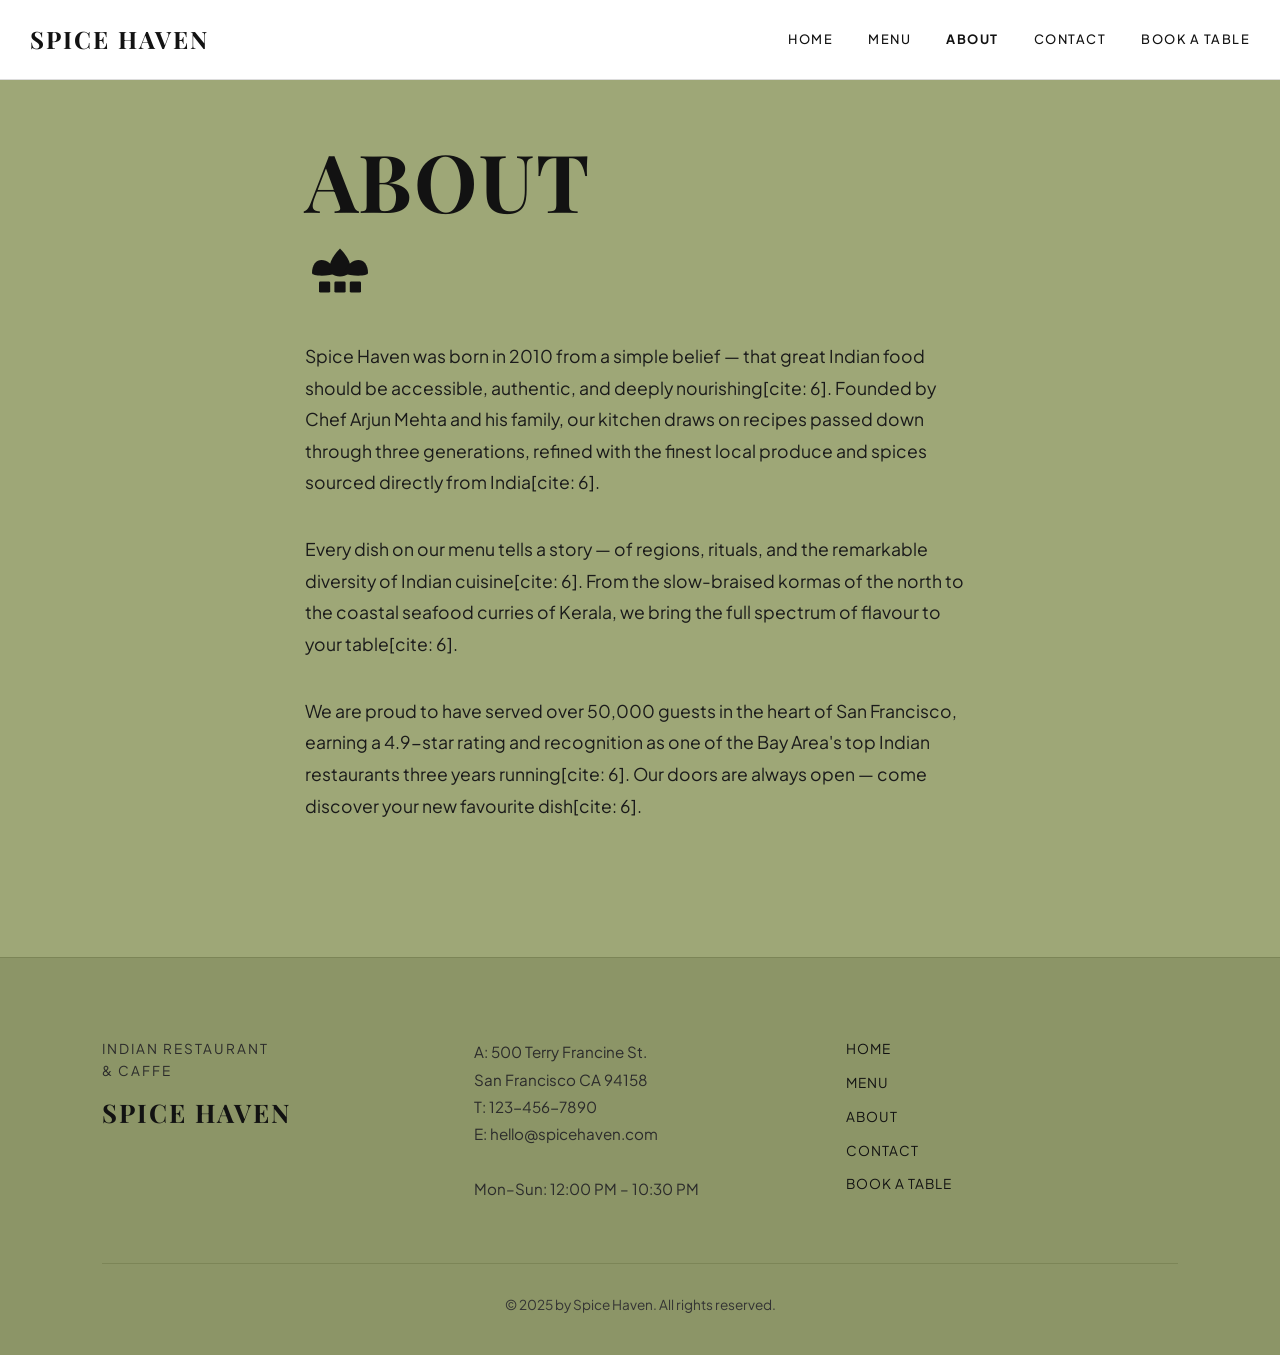
<file: about.html>
<!DOCTYPE html>
<html lang="en">
<head>
    <meta charset="UTF-8">
    <meta name="viewport" content="width=device-width, initial-scale=1.0">
    <title>About Us - Spice Haven</title>
    <!-- Google Fonts -->
    <link rel="preconnect" href="https://fonts.googleapis.com">
    <link rel="preconnect" href="https://fonts.gstatic.com" crossorigin>
    <link href="https://fonts.googleapis.com/css2?family=Playfair+Display:wght@700&family=Plus+Jakarta+Sans:wght@400;500;600&display=swap" rel="stylesheet">
    <link rel="stylesheet" href="style.css">
    <style>
        
        body {
            background-color: #9ea777 !important;
            color: #121212 !important;
            font-family: 'Plus Jakarta Sans', sans-serif;
            margin: 0;
            padding: 0;
        }

        
        .navbar-about {
            background-color: #ffffff !important;
            border-bottom: 1px solid #dcdcdc !important;
            padding: 20px 30px;
            display: flex;
            justify-content: space-between;
            align-items: center;
            position: sticky;
            top: 0;
            z-index: 1000;
        }

        .navbar-about .nav-brand a {
            color: #121212 !important;
            font-family: 'Playfair Display', serif;
            font-size: 1.5rem;
            font-weight: 700;
            letter-spacing: 2px;
            text-decoration: none;
        }

        .navbar-about .nav-menu a {
            color: #121212 !important;
            font-weight: 500;
        }

        
        .about-container {
            max-width: 720px;
            margin: 0 auto;
            padding: 60px 25px 100px;
        }

        .about-title {
            font-family: 'Playfair Display', serif;
            font-size: clamp(3.5rem, 8vw, 5rem);
            font-weight: 700;
            color: #121212;
            letter-spacing: 2px;
            margin: 0 0 25px 0;
            line-height: 1;
        }

         
        .about-logo-icon {
            width: 70px;
            height: auto;
            margin-bottom: 40px;
            display: block;
        }

        
        .about-paragraph {
            font-size: 1.1rem;
            line-height: 1.8;
            color: #1a1a1a;
            margin-bottom: 35px;
            font-weight: 400;
        }

        @media (max-width: 768px) {
            .about-container {
                padding: 40px 20px 80px;
            }
            .about-paragraph {
                font-size: 1.05rem;
                line-height: 1.75;
            }
        }
    </style>
</head>
<body>

    
    <nav class="navbar navbar-about">
        <div class="nav-brand"><a href="index.html">SPICE HAVEN</a></div>
        <div class="nav-menu" id="navMenu">
            <a href="index.html">HOME</a>
            <a href="menu.html">MENU</a>
            <a href="about.html" class="active" style="font-weight: bold;">ABOUT</a>
            <a href="contact.html">CONTACT</a>
            <a href="book-a-table.html">BOOK A TABLE</a>
        </div>
        <button class="nav-toggle" id="navToggle" aria-label="Toggle Navigation">
            <span style="background-color:#121212;"></span>
            <span style="background-color:#121212;"></span>
            <span style="background-color:#121212;"></span>
        </button>
    </nav>

    
    <main class="about-container">
        <h1 class="about-title">ABOUT</h1>

        
        <svg class="about-logo-icon" viewBox="0 0 100 80" fill="#121212">
            
            <path d="M 10,40 C 10,15 35,15 45,40 C 35,45 10,45 10,40 Z" />
        
            <path d="M 50,5 C 30,25 30,45 50,45 C 70,45 70,25 50,5 Z" />
            
            <path d="M 90,40 C 90,15 65,15 55,40 C 65,45 90,45 90,40 Z" />
            
            <rect x="20" y="52" width="16" height="16" rx="2" />
            <rect x="42" y="52" width="16" height="16" rx="2" />
            <rect x="64" y="52" width="16" height="16" rx="2" />
        </svg>

        <p class="about-paragraph">
            Spice Haven was born in 2010 from a simple belief — that great Indian food should be accessible, authentic, and deeply nourishing[cite: 6]. Founded by Chef Arjun Mehta and his family, our kitchen draws on recipes passed down through three generations, refined with the finest local produce and spices sourced directly from India[cite: 6].
        </p>

        <p class="about-paragraph">
            Every dish on our menu tells a story — of regions, rituals, and the remarkable diversity of Indian cuisine[cite: 6]. From the slow-braised kormas of the north to the coastal seafood curries of Kerala, we bring the full spectrum of flavour to your table[cite: 6].
        </p>

        <p class="about-paragraph">
            We are proud to have served over 50,000 guests in the heart of San Francisco, earning a 4.9-star rating and recognition as one of the Bay Area's top Indian restaurants three years running[cite: 6]. Our doors are always open — come discover your new favourite dish[cite: 6].
        </p>
    </main>

    <!-- Footer -->
    <footer class="footer" style="background-color: #8c9567; color: #121212; border-top: 1px solid #7c8557;">
        <div class="footer-inner">
            <div class="footer-col">
                <p class="sub-title" style="color: #2b2b2b;">INDIAN RESTAURANT<br>&amp; CAFFE</p>
                <b class="brand-title" style="color: #121212;">SPICE HAVEN</b>
            </div>
            <div class="footer-col info" style="color: #2b2b2b;">
                A: 500 Terry Francine St.<br>
                San Francisco CA 94158<br>
                T: 123-456-7890<br>
                E: hello@spicehaven.com<br><br>
                Mon–Sun: 12:00 PM – 10:30 PM
            </div>
            <div class="footer-col links">
                <a href="index.html" style="color:#121212;">HOME</a>
                <a href="menu.html" style="color:#121212;">MENU</a>
                <a href="about.html" style="color:#121212;">ABOUT</a>
                <a href="contact.html" style="color:#121212;">CONTACT</a>
                <a href="book-a-table.html" style="color:#121212;">BOOK A TABLE</a>
            </div>
        </div>
        <div class="footer-bottom" style="border-top: 1px solid #7c8557; color: #333333;">
            <p>© 2025 by Spice Haven. All rights reserved.</p>
        </div>
    </footer>

    <script src="script.js"></script>
</body>
</html>
</file>
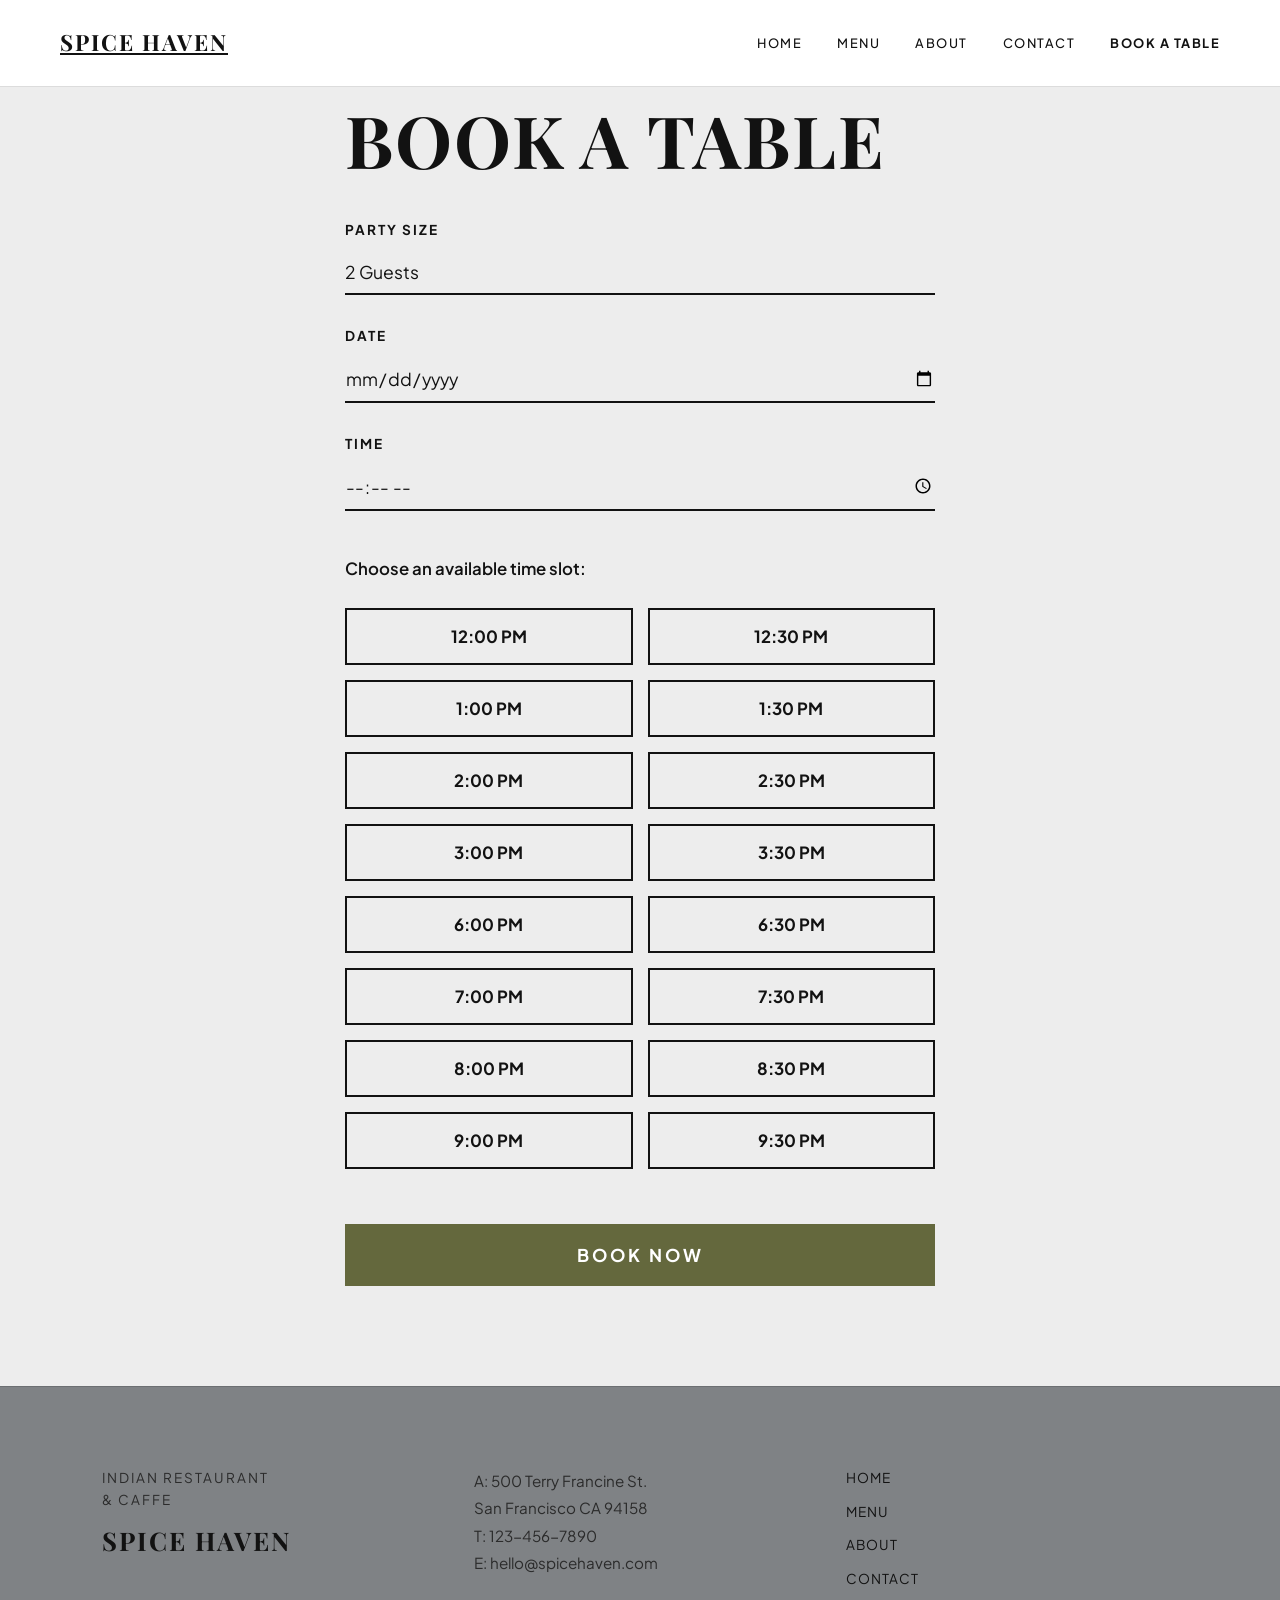
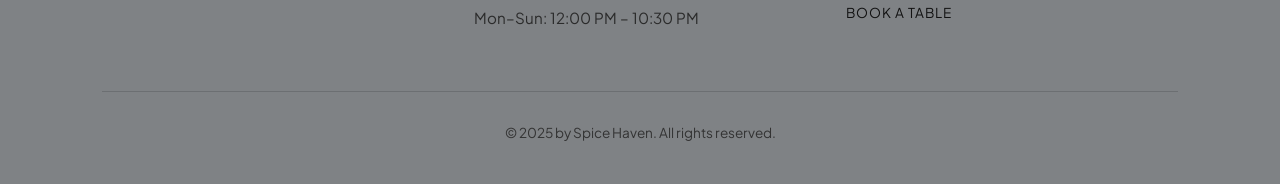
<file: book-a-table.html>
<!DOCTYPE html>
<html lang="en">
<head>
    <meta charset="UTF-8">
    <meta name="viewport" content="width=device-width, initial-scale=1.0">
    <title>Book a Table - Spice Haven</title>
    
    <link rel="preconnect" href="https://fonts.googleapis.com">
    <link rel="preconnect" href="https://fonts.gstatic.com" crossorigin>
    <link href="https://fonts.googleapis.com/css2?family=Playfair+Display:wght@700&family=Plus+Jakarta+Sans:wght@400;500;600;700&display=swap" rel="stylesheet">
    <link rel="stylesheet" href="style.css">
    <style>
        body {
            background-color: #ededed !important;
            color: #121212 !important;
            font-family: 'Plus Jakarta Sans', sans-serif;
            margin: 0;
            padding: 0;
        }

        .booking-container {
            max-width: 650px;
            margin: 0 auto;
            padding: 100px 30px 100px;
        }

        .booking-title {
            font-family: 'Playfair Display', serif;
            font-size: clamp(3rem, 7vw, 4.5rem);
            font-weight: 700;
            color: #121212;
            letter-spacing: 2px;
            margin: 0 0 40px 0;
            line-height: 1.1;
            text-transform: uppercase;
        }

        .form-group {
            margin-bottom: 30px;
        }

        .form-label {
            display: block;
            font-size: 0.85rem;
            font-weight: 700;
            letter-spacing: 2px;
            text-transform: uppercase;
            color: #121212;
            margin-bottom: 10px;
        }

        .form-control {
            width: 100%;
            background: transparent;
            border: none;
            border-bottom: 2px solid #121212;
            padding: 10px 0;
            font-size: 1.1rem;
            font-family: 'Plus Jakarta Sans', sans-serif;
            color: #121212;
            outline: none;
            border-radius: 0;
        }

        select.form-control {
            cursor: pointer;
            appearance: none;
            -webkit-appearance: none;
        }

        .time-slot-heading {
            font-size: 1.05rem;
            font-weight: 600;
            color: #121212;
            margin: 45px 0 25px 0;
        }

        /* شبكة مواعيد الحجز المتاحة */
        .time-slots-grid {
            display: grid;
            grid-template-columns: 1fr 1fr;
            gap: 15px;
            margin-bottom: 45px;
        }

        .time-slot-btn {
            background-color: transparent;
            border: 2px solid #121212;
            padding: 16px 10px;
            text-align: center;
            font-size: 1.05rem;
            font-weight: 700;
            color: #121212;
            cursor: pointer;
            transition: all 0.2s ease;
            font-family: 'Plus Jakarta Sans', sans-serif;
        }

        .time-slot-btn:hover,
        .time-slot-btn.selected {
            background-color: #121212;
            color: #ffffff;
        }

        /* زر الحجز باللون الزيتي */
        .btn-book-now {
            width: 100%;
            background-color: #64683d;
            color: #ffffff;
            border: none;
            padding: 20px;
            font-size: 1.1rem;
            font-weight: 700;
            letter-spacing: 3px;
            text-transform: uppercase;
            cursor: pointer;
            transition: background-color 0.3s ease;
            margin-top: 10px;
            font-family: 'Plus Jakarta Sans', sans-serif;
        }

        .btn-book-now:hover {
            background-color: #4f522f;
        }

        @media (max-width: 600px) {
            .booking-container {
                padding: 80px 20px 80px;
            }
            .time-slots-grid {
                gap: 10px;
            }
            .time-slot-btn {
                padding: 14px 5px;
                font-size: 0.95rem;
            }
        }
    </style>
</head>
<body>

    <!-- Top Navigation Bar -->
    <nav class="navbar" style="background-color: #ffffff !important; border-bottom: 1px solid #dcdcdc !important;">
        <div class="nav-brand"><a href="index.html" style="color: #121212 !important;">SPICE HAVEN</a></div>
        <div class="nav-menu" id="navMenu">
            <a href="index.html" style="color: #121212 !important;">HOME</a>
            <a href="menu.html" style="color: #121212 !important;">MENU</a>
            <a href="about.html" style="color: #121212 !important;">ABOUT</a>
            <a href="contact.html" style="color: #121212 !important;">CONTACT</a>
            <a href="book-a-table.html" class="active" style="color: #121212 !important; font-weight: bold;">BOOK A TABLE</a>
        </div>
        <button class="nav-toggle" id="navToggle" aria-label="Toggle Navigation">
            <span style="background-color:#121212;"></span>
            <span style="background-color:#121212;"></span>
            <span style="background-color:#121212;"></span>
        </button>
    </nav>

    
    <main class="booking-container">
        <h1 class="booking-title">BOOK A TABLE</h1>

        <form id="bookingForm" onsubmit="event.preventDefault(); alert('Table booked successfully!');">
            
            
            <div class="form-group">
                <label class="form-label">PARTY SIZE</label>
                <select class="form-control" required>
                    <option value="1">1 Guest</option>
                    <option value="2" selected>2 Guests</option>
                    <option value="3">3 Guests</option>
                    <option value="4">4 Guests</option>
                    <option value="5">5 Guests</option>
                    <option value="6">6+ Guests</option>
                </select>
            </div>

            
            <div class="form-group">
                <label class="form-label">DATE</label>
                <input type="date" class="form-control" required>
            </div>

     
            <div class="form-group">
                <label class="form-label">TIME</label>
                <input type="time" class="form-control" required>
            </div>

            
            <div class="time-slot-heading">Choose an available time slot:</div>

            <div class="time-slots-grid">
                <button type="button" class="time-slot-btn">12:00 PM</button>
                <button type="button" class="time-slot-btn">12:30 PM</button>
                <button type="button" class="time-slot-btn">1:00 PM</button>
                <button type="button" class="time-slot-btn">1:30 PM</button>
                <button type="button" class="time-slot-btn">2:00 PM</button>
                <button type="button" class="time-slot-btn">2:30 PM</button>
                <button type="button" class="time-slot-btn">3:00 PM</button>
                <button type="button" class="time-slot-btn">3:30 PM</button>
                <button type="button" class="time-slot-btn">6:00 PM</button>
                <button type="button" class="time-slot-btn">6:30 PM</button>
                <button type="button" class="time-slot-btn">7:00 PM</button>
                <button type="button" class="time-slot-btn">7:30 PM</button>
                <button type="button" class="time-slot-btn">8:00 PM</button>
                <button type="button" class="time-slot-btn">8:30 PM</button>
                <button type="button" class="time-slot-btn">9:00 PM</button>
                <button type="button" class="time-slot-btn">9:30 PM</button>
            </div>

            <!-- SUBMIT BUTTON -->
            <button type="submit" class="btn-book-now">BOOK NOW</button>

        </form>
    </main>

    <!-- Footer -->
    <footer class="footer" style="background-color: #7f8285; color: #121212; border-top: 1px solid #6c6f72;">
        <div class="footer-inner">
            <div class="footer-col">
                <p class="sub-title" style="color: #2b2b2b;">INDIAN RESTAURANT<br>&amp; CAFFE</p>
                <b class="brand-title" style="color: #121212;">SPICE HAVEN</b>
            </div>
            <div class="footer-col info" style="color: #2b2b2b;">
                A: 500 Terry Francine St.<br>
                San Francisco CA 94158<br>
                T: 123-456-7890<br>
                E: hello@spicehaven.com<br><br>
                Mon–Sun: 12:00 PM – 10:30 PM
            </div>
            <div class="footer-col links">
                <a href="index.html" style="color:#121212;">HOME</a>
                <a href="menu.html" style="color:#121212;">MENU</a>
                <a href="about.html" style="color:#121212;">ABOUT</a>
                <a href="contact.html" style="color:#121212;">CONTACT</a>
                <a href="book-a-table.html" style="color:#121212;">BOOK A TABLE</a>
            </div>
        </div>
        <div class="footer-bottom" style="border-top: 1px solid #6c6f72; color: #333333;">
            <p>© 2025 by Spice Haven. All rights reserved.</p>
        </div>
    </footer>

    <script src="script.js"></script>
    <script>
    
        document.querySelectorAll('.time-slot-btn').forEach(button => {
            button.addEventListener('click', function() {
                document.querySelectorAll('.time-slot-btn').forEach(btn => btn.classList.remove('selected'));
                this.classList.add('selected');
            });
        });
    </script>
</body>
</html>
</file>
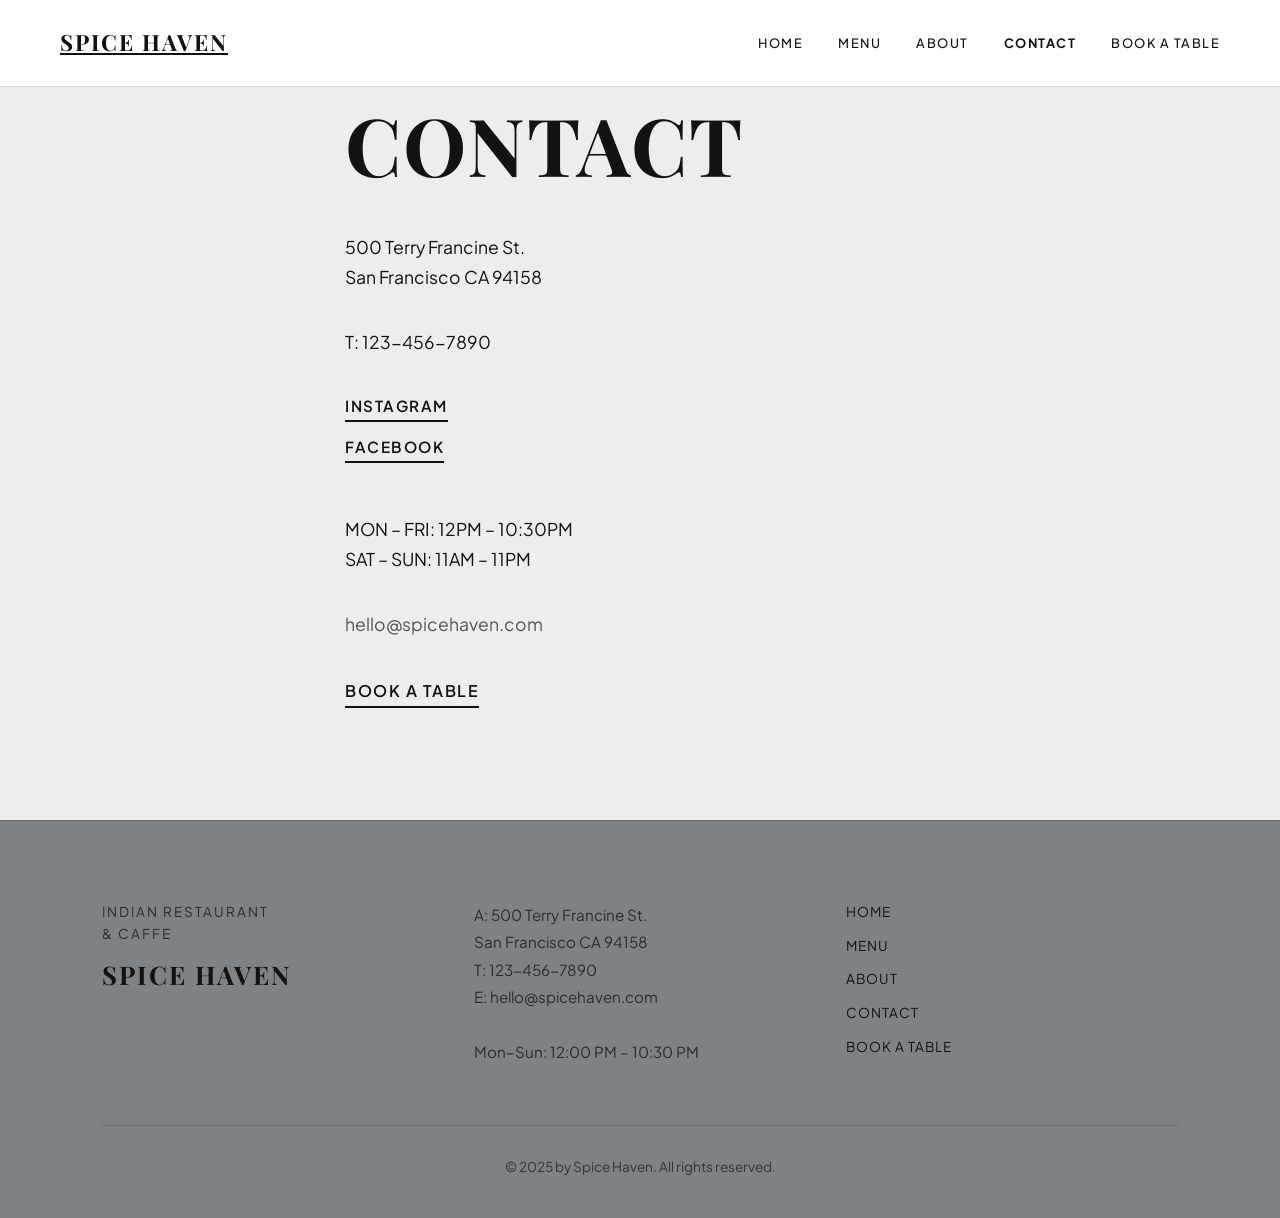
<file: contact.html>
<!DOCTYPE html>
<html lang="en">
<head>
    <meta charset="UTF-8">
    <meta name="viewport" content="width=device-width, initial-scale=1.0">
    <title>Contact - Spice Haven</title>
    
    <link rel="preconnect" href="https://fonts.googleapis.com">
    <link rel="preconnect" href="https://fonts.gstatic.com" crossorigin>
    <link href="https://fonts.googleapis.com/css2?family=Playfair+Display:wght@700&family=Plus+Jakarta+Sans:wght@400;500;600&display=swap" rel="stylesheet">
    <link rel="stylesheet" href="style.css">
    <style>
        body {
            background-color: #ededed !important;
            color: #121212 !important;
            font-family: 'Plus Jakarta Sans', sans-serif;
            margin: 0;
            padding: 0;
        }

        .contact-container {
            max-width: 650px;
            margin: 0 auto;
            padding: 100px 30px 100px;   
        }

        .contact-title {
            font-family: 'Playfair Display', serif;
            font-size: clamp(3.5rem, 8vw, 5rem);
            font-weight: 700;
            color: #121212;
            letter-spacing: 2px;
            margin: 0 0 45px 0;
            line-height: 1.1; 
            text-transform: uppercase;
        }

        .contact-block {
            margin-bottom: 35px;
            font-size: 1.1rem;
            line-height: 1.7;
            color: #121212;
        }

        .contact-link {
            display: inline-block;
            color: #121212;
            text-decoration: none;
            font-weight: 600;
            letter-spacing: 1.5px;
            border-bottom: 2px solid #121212;
            padding-bottom: 2px;
            margin-bottom: 12px;
            font-size: 0.95rem;
            text-transform: uppercase;
        }

        .contact-email {
            color: #555555;
            font-size: 1.1rem;
            margin-top: 35px;
            margin-bottom: 40px;
            display: block;
            text-decoration: none;
        }

        @media (max-width: 768px) {
            .contact-container {
                padding: 80px 20px 80px;
            }
        }
    </style>
</head>
<body>

    <!-- Top White Navigation Bar -->
    <nav class="navbar" style="background-color: #ffffff !important; border-bottom: 1px solid #dcdcdc !important;">
        <div class="nav-brand"><a href="index.html" style="color: #121212 !important;">SPICE HAVEN</a></div>
        <div class="nav-menu" id="navMenu">
            <a href="index.html" style="color: #121212 !important;">HOME</a>
            <a href="menu.html" style="color: #121212 !important;">MENU</a>
            <a href="about.html" style="color: #121212 !important;">ABOUT</a>
            <a href="contact.html" class="active" style="color: #121212 !important; font-weight: bold;">CONTACT</a>
            <a href="book-a-table.html" style="color: #121212 !important;">BOOK A TABLE</a>
        </div>
        <button class="nav-toggle" id="navToggle" aria-label="Toggle Navigation">
            <span style="background-color:#121212;"></span>
            <span style="background-color:#121212;"></span>
            <span style="background-color:#121212;"></span>
        </button>
    </nav>

    <!-- Main Contact Content -->
    <main class="contact-container">
        <h1 class="contact-title">CONTACT</h1>

        <div class="contact-block">
            500 Terry Francine St.<br>
            San Francisco CA 94158
        </div>

        <div class="contact-block">
            T: 123-456-7890
        </div>

        <div style="margin-top: 35px; margin-bottom: 35px;">
            <div><a href="#!" class="contact-link">INSTAGRAM</a></div>
            <div><a href="#!" class="contact-link">FACEBOOK</a></div>
        </div>

        <div class="contact-block" style="margin-top: 40px;">
            MON – FRI: 12PM – 10:30PM<br>
            SAT – SUN: 11AM – 11PM
        </div>

        <a href="mailto:hello@spicehaven.com" class="contact-email">hello@spicehaven.com</a>

        <div>
            <a href="book-a-table.html" class="contact-link" style="font-size: 1rem;">BOOK A TABLE</a>
        </div>
    </main>

    <!-- Footer -->
    <footer class="footer" style="background-color: #7f8285; color: #121212; border-top: 1px solid #6c6f72;">
        <div class="footer-inner">
            <div class="footer-col">
                <p class="sub-title" style="color: #2b2b2b;">INDIAN RESTAURANT<br>&amp; CAFFE</p>
                <b class="brand-title" style="color: #121212;">SPICE HAVEN</b>
            </div>
            <div class="footer-col info" style="color: #2b2b2b;">
                A: 500 Terry Francine St.<br>
                San Francisco CA 94158<br>
                T: 123-456-7890<br>
                E: hello@spicehaven.com<br><br>
                Mon–Sun: 12:00 PM – 10:30 PM
            </div>
            <div class="footer-col links">
                <a href="index.html" style="color:#121212;">HOME</a>
                <a href="menu.html" style="color:#121212;">MENU</a>
                <a href="about.html" style="color:#121212;">ABOUT</a>
                <a href="contact.html" style="color:#121212;">CONTACT</a>
                <a href="book-a-table.html" style="color:#121212;">BOOK A TABLE</a>
            </div>
        </div>
        <div class="footer-bottom" style="border-top: 1px solid #6c6f72; color: #333333;">
            <p>© 2025 by Spice Haven. All rights reserved.</p>
        </div>
    </footer>

    <script src="script.js"></script>
</body>
</html>
</file>
<file: style.css>
:root {
    --bg-dark: #101010;
    --text-white: #ffffff;
    --text-gold: #c2a373;
    --text-gray: #a0a0a0;
    --border-dark: #222222;
    --font-playfair: 'Playfair Display', serif;
    --font-jakarta: 'Plus Jakarta Sans', sans-serif;
}

* {
    margin: 0;
    padding: 0;
    box-sizing: border-box;
}

body {
    background-color: var(--bg-dark);
    color: var(--text-white);
    font-family: var(--font-jakarta);
    overflow-x: hidden;
    line-height: 1.6;
}

/* Navbar */
.navbar {
    position: fixed;
    top: 0;
    left: 0;
    width: 100%;
    display: flex;
    justify-content: space-between;
    align-items: center;
    padding: 25px 60px;
    background: rgba(16, 16, 16, 0.85);
    backdrop-filter: blur(10px);
    z-index: 1000;
    border-bottom: 1px solid var(--border-dark);
}

.nav-brand {
    font-family: var(--font-playfair);
    font-size: 1.4rem;
    font-weight: 700;
    letter-spacing: 2px;
}

.nav-menu {
    display: flex;
    gap: 35px;
}

.nav-menu a {
    color: var(--text-white);
    text-decoration: none;
    font-size: 0.8rem;
    letter-spacing: 1.5px;
    font-weight: 500;
    transition: color 0.3s;
}

.nav-menu a:hover,
.nav-menu a.active {
    color: var(--text-gold);
}

.nav-toggle {
    display: none;
    flex-direction: column;
    gap: 5px;
    background: none;
    border: none;
    cursor: pointer;
}

.nav-toggle span {
    width: 24px;
    height: 2px;
    background-color: var(--text-white);
}


.hero-section {
    height: 100vh;
    display: flex;
    flex-direction: column;
    justify-content: center;
    align-items: center;
    text-align: center;
    position: relative;
    padding: 0 20px;
    
    background: linear-gradient(rgba(16, 16, 16, 0.55), rgba(16, 16, 16, 0.75)), 
                url('https://preview.themewagon.com/spicehaven/images/gallery-3.webp') no-repeat center center/cover;
}

.hero-subtitle {
    font-size: 0.85rem;
    letter-spacing: 3px;
    color: var(--text-gold);
    margin-bottom: 25px;
    text-transform: uppercase;
}

.hero-title {
    font-family: var(--font-playfair);
    font-size: clamp(3.2rem, 6vw, 5.5rem);
    line-height: 1.1;
    font-weight: 400;
    text-shadow: 0 4px 20px rgba(0, 0, 0, 0.6);
}

.hero-title em {
    font-style: italic;
    color: var(--text-gold);
}

.hero-scroll {
    position: absolute;
    bottom: 35px;
    display: flex;
    flex-direction: column;
    align-items: center;
    gap: 12px;
    font-size: 0.7rem;
    letter-spacing: 2px;
    color: var(--text-gray);
}

.scroll-line {
    width: 1px;
    height: 40px;
    background-color: var(--text-gold);
}


.menu-intro {
    padding: 120px 8%;
    max-width: 1250px;
    margin: 0 auto;
    display: grid;
    grid-template-columns: 1fr 2fr;
    gap: 60px;
    align-items: start;
}

.menu-intro-title {
    font-size: 2.2rem;
    letter-spacing: 2px;
    color: var(--text-gold);
    font-family: var(--font-playfair);
}

.menu-intro-content p {
    font-size: 1.1rem;
    color: #c0c0c0;
    margin-bottom: 35px;
    line-height: 1.8;
}

.btn-explore {
    display: inline-block;
    padding: 14px 36px;
    border: 1px solid var(--text-gold);
    color: var(--text-white);
    text-decoration: none;
    font-size: 0.8rem;
    letter-spacing: 2px;
    transition: all 0.3s;
}

.btn-explore:hover {
    background: var(--text-gold);
    color: var(--bg-dark);
}


.feature-banner {
    display: grid;
    grid-template-columns: 1fr 1fr;
    gap: 20px;
    padding: 0 4%;
    max-width: 1500px;
    margin: 0 auto 100px;
}

.feature-img-wrapper img {
    width: 100%;
    height: 520px;
    object-fit: cover;
    display: block;
}


.philosophy-section {
    padding: 100px 8%;
    max-width: 1250px;
    margin: 0 auto;
    display: grid;
    grid-template-columns: 1fr 1fr;
    gap: 60px;
    align-items: center;
}

.philosophy-title {
    font-family: var(--font-playfair);
    font-size: 3.2rem;
    line-height: 1.15;
    font-weight: 400;
}

.philosophy-content p {
    font-size: 1.05rem;
    color: #c0c0c0;
    margin-bottom: 35px;
    line-height: 1.8;
}

.btn-about {
    display: inline-block;
    padding: 14px 36px;
    border: 1px solid var(--text-gold);
    color: var(--text-white);
    text-decoration: none;
    font-size: 0.8rem;
    letter-spacing: 2px;
    transition: all 0.3s;
}

.btn-about:hover {
    background: var(--text-gold);
    color: var(--bg-dark);
}


.testimonial-section {
    background-color: #161616;
    padding: 90px 10%;
    text-align: center;
    margin: 80px 0;
    border-top: 1px solid var(--border-dark);
    border-bottom: 1px solid var(--border-dark);
}

.testimonial-box .quote {
    font-family: var(--font-playfair);
    font-size: 1.8rem;
    font-style: italic;
    color: #e0e0e0;
    max-width: 900px;
    margin: 0 auto 25px;
    line-height: 1.6;
}

.testimonial-box .author {
    font-size: 0.8rem;
    letter-spacing: 2px;
    color: var(--text-gold);
}

/* Insta Banner */
.insta-header {
    text-align: center;
    padding: 50px 20px 30px;
}

.insta-sub {
    font-size: 0.8rem;
    letter-spacing: 3px;
    color: var(--text-gold);
    margin-bottom: 12px;
}

.insta-link {
    font-family: var(--font-playfair);
    font-size: 1.5rem;
    color: var(--text-white);
    text-decoration: none;
    border-bottom: 1px solid var(--text-gold);
    padding-bottom: 4px;
}

/* Gallery Grid */
.gallery-container {
    padding: 20px 4% 100px;
    max-width: 1500px;
    margin: 0 auto;
}

.gallery-grid {
    display: grid;
    grid-template-columns: repeat(4, 1fr);
    gap: 15px;
}

.gallery-item {
    position: relative;
    height: 350px;
    overflow: hidden;
    background-color: #1a1a1a;
}

.gallery-item img,
.gallery-item video {
    width: 100%;
    height: 100%;
    object-fit: cover;
    display: block;
    transition: transform 0.4s ease;
}

.gallery-item:hover img {
    transform: scale(1.04);
}

.gallery-item .overlay {
    position: absolute;
    bottom: 20px;
    left: 20px;
    background: rgba(0, 0, 0, 0.75);
    padding: 8px 16px;
    backdrop-filter: blur(4px);
}

.gallery-item .overlay h4 {
    font-size: 0.85rem;
    color: var(--text-white);
    font-weight: 400;
}

/* Footer */
.footer {
    background-color: #0b0b0b;
    border-top: 1px solid var(--border-dark);
    padding: 80px 8% 40px;
}

.footer-inner {
    display: grid;
    grid-template-columns: repeat(3, 1fr);
    gap: 40px;
    max-width: 1200px;
    margin: 0 auto 60px;
}

.footer-col .sub-title {
    font-size: 0.85rem;
    letter-spacing: 2px;
    color: var(--text-gray);
    margin-bottom: 10px;
}

.footer-col .brand-title {
    font-family: var(--font-playfair);
    font-size: 1.6rem;
    letter-spacing: 2px;
}

.footer-col.info {
    font-size: 0.95rem;
    color: var(--text-gray);
    line-height: 1.8;
}

.footer-col.links {
    display: flex;
    flex-direction: column;
    gap: 12px;
}

.footer-col.links a {
    color: var(--text-gray);
    text-decoration: none;
    font-size: 0.85rem;
    letter-spacing: 1px;
    transition: color 0.3s;
}

.footer-col.links a:hover {
    color: var(--text-gold);
}

.footer-bottom {
    text-align: center;
    border-top: 1px solid var(--border-dark);
    padding-top: 30px;
    font-size: 0.85rem;
    color: #666;
    line-height: 1.6;
}

.footer-bottom a {
    color: var(--text-gold);
    text-decoration: none;
}

/* Responsive Styles */
@media (max-width: 1024px) {
    .menu-intro, .philosophy-section, .footer-inner {
        grid-template-columns: 1fr;
        gap: 30px;
    }
    .feature-banner {
        grid-template-columns: 1fr;
    }
    .gallery-grid {
        grid-template-columns: repeat(2, 1fr);
    }
}

@media (max-width: 768px) {
    .navbar {
        padding: 20px;
    }
    .nav-toggle {
        display: flex;
    }
    .nav-menu {
        display: none;
        position: absolute;
        top: 100%;
        left: 0;
        width: 100%;
        background-color: var(--bg-dark);
        flex-direction: column;
        align-items: center;
        padding: 20px 0;
        border-bottom: 1px solid var(--border-dark);
    }
    .nav-menu.active {
        display: flex;
    }
    .gallery-grid {
        grid-template-columns: 1fr;
    }
}
</file>
